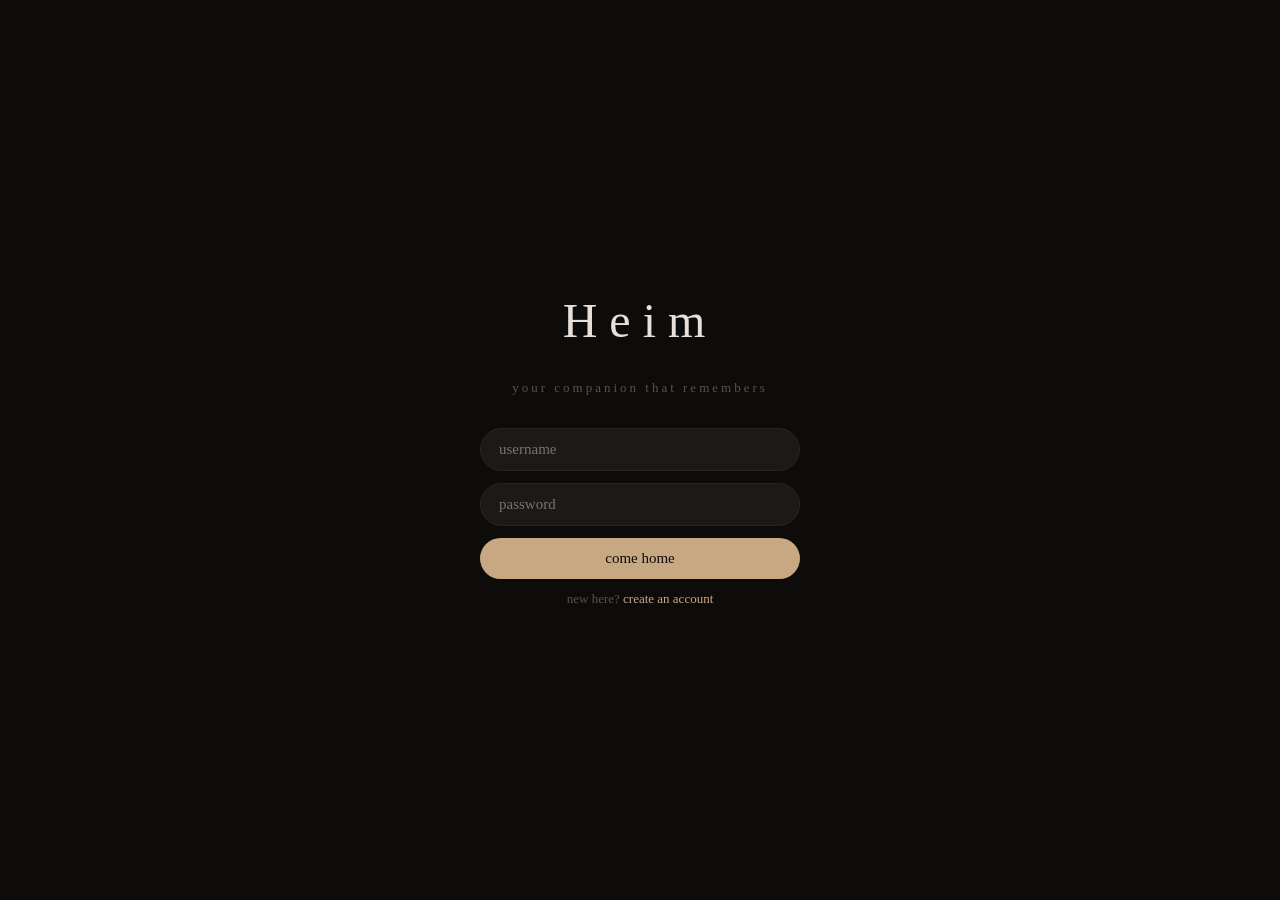
<file: templates/login.html>
<!DOCTYPE html>
<html lang="en">
<head>
    <meta charset="UTF-8">
    <meta name="viewport" content="width=device-width, initial-scale=1.0">
    <title>Heim — Welcome</title>
    <link rel="stylesheet" href="/static/style.css">
    <style>
        .auth-container {
            height: 100vh;
            display: flex;
            align-items: center;
            justify-content: center;
            flex-direction: column;
            gap: 32px;
        }

        .auth-title {
            font-size: 48px;
            letter-spacing: 12px;
            color: var(--text-primary);
            animation: fadeUp 1s ease both;
        }

        .auth-sub {
            font-size: 13px;
            letter-spacing: 3px;
            color: var(--text-muted);
            animation: fadeUp 1s ease 0.2s both;
        }

        .auth-box {
            display: flex;
            flex-direction: column;
            gap: 12px;
            width: 320px;
            animation: fadeUp 1s ease 0.4s both;
        }

        .auth-box input {
            background: var(--bg-input);
            border: 1px solid var(--border);
            border-radius: 25px;
            padding: 12px 18px;
            color: var(--text-primary);
            font-family: Georgia, serif;
            font-size: 15px;
            outline: none;
            width: 100%;
        }

        .auth-box input:focus {
            border-color: var(--accent-dim);
        }

        .auth-btn {
            background: var(--accent);
            border: none;
            border-radius: 25px;
            padding: 12px;
            color: var(--bg);
            font-family: Georgia, serif;
            font-size: 15px;
            cursor: pointer;
            transition: opacity 0.2s;
        }

        .auth-btn:hover { opacity: 0.85; }

        .auth-switch {
            font-size: 13px;
            color: var(--text-muted);
            text-align: center;
            cursor: pointer;
        }

        .auth-switch span {
            color: var(--accent);
            cursor: pointer;
        }

        .auth-error {
            color: #e05555;
            font-size: 13px;
            text-align: center;
            display: none;
        }
    </style>
</head>
<body>
    <div class="auth-container">
        <div class="auth-title">Heim</div>
        <div class="auth-sub">your companion that remembers</div>

        <div class="auth-box" id="loginBox">
            <input type="text" id="loginUsername" placeholder="username">
            <input type="password" id="loginPassword" placeholder="password">
            <button class="auth-btn" onclick="login()">come home</button>
            <div class="auth-error" id="loginError"></div>
            <div class="auth-switch">new here? <span onclick="showSignup()">create an account</span></div>
        </div>

        <div class="auth-box" id="signupBox" style="display:none">
            <input type="text" id="signupUsername" placeholder="choose a username">
            <input type="password" id="signupPassword" placeholder="choose a password">
            <button class="auth-btn" onclick="signup()">join Heim</button>
            <div class="auth-error" id="signupError"></div>
            <div class="auth-switch">already have an account? <span onclick="showLogin()">sign in</span></div>
        </div>
    </div>

    <script>
        function showSignup() {
            document.getElementById("loginBox").style.display = "none";
            document.getElementById("signupBox").style.display = "flex";
        }

        function showLogin() {
            document.getElementById("signupBox").style.display = "none";
            document.getElementById("loginBox").style.display = "flex";
        }

        async function login() {
            const username = document.getElementById("loginUsername").value.trim();
            const password = document.getElementById("loginPassword").value.trim();
            if (!username || !password) return;

            const res = await fetch("/login", {
                method: "POST",
                headers: {"Content-Type": "application/json"},
                body: JSON.stringify({username, password})
            });
            const data = await res.json();
            if (data.success) {
                window.location.href = "/";
            } else {
                const err = document.getElementById("loginError");
                err.textContent = data.error;
                err.style.display = "block";
            }
        }

        async function signup() {
            const username = document.getElementById("signupUsername").value.trim();
            const password = document.getElementById("signupPassword").value.trim();
            if (!username || !password) return;

            const res = await fetch("/signup", {
                method: "POST",
                headers: {"Content-Type": "application/json"},
                body: JSON.stringify({username, password})
            });
            const data = await res.json();
            if (data.success) {
                window.location.href = "/";
            } else {
                const err = document.getElementById("signupError");
                err.textContent = data.error;
                err.style.display = "block";
            }
        }
    </script>
</body>
</html>
</file>
<file: static/style.css>
* {
    margin: 0;
    padding: 0;
    box-sizing: border-box;
}

:root {
    --bg: #0e0c0b;
    --bg-secondary: #161412;
    --bg-input: #1c1917;
    --border: #2a2520;
    --text-primary: #e8e0d8;
    --text-muted: #5a524a;
    --text-dim: #3a322a;
    --accent: #c8a882;
    --accent-dim: #6a5a48;
    --user-bubble: #1e3a5f;
    --user-text: #a8c8f0;
    --ai-bubble: #161412;
    --ai-border: #2a2520;
}

html, body {
    height: 100%;
    background: var(--bg);
    color: var(--text-primary);
    font-family: Georgia, 'Times New Roman', serif;
    overflow: hidden;
}

.container {
    height: 100vh;
    position: relative;
}


.landing {
    position: absolute;
    inset: 0;
    display: flex;
    align-items: center;
    justify-content: center;
    animation: fadeIn 1.2s ease forwards;
    z-index: 10;
    background: var(--bg);
}

.landing-inner {
    display: flex;
    flex-direction: column;
    align-items: center;
    gap: 12px;
    width: 100%;
    max-width: 640px;
    padding: 0 24px;
}

.heim-title {
    font-size: 64px;
    font-weight: 400;
    letter-spacing: 12px;
    color: var(--text-primary);
    animation: fadeUp 1s ease 0.2s both;
}

.heim-sub {
    font-size: 13px;
    letter-spacing: 3px;
    color: var(--text-muted);
    margin-bottom: 32px;
    animation: fadeUp 1s ease 0.4s both;
}

.landing-input-wrap {
    width: 100%;
    display: flex;
    align-items: center;
    gap: 10px;
    background: var(--bg-input);
    border: 1px solid var(--border);
    border-radius: 32px;
    padding: 12px 12px 12px 24px;
    animation: fadeUp 1s ease 0.6s both;
    transition: border-color 0.3s ease;
}

.landing-input-wrap:focus-within {
    border-color: var(--accent-dim);
}

.landing-input-wrap input {
    flex: 1;
    background: transparent;
    border: none;
    outline: none;
    color: var(--text-primary);
    font-family: Georgia, serif;
    font-size: 15px;
}

.landing-input-wrap input::placeholder {
    color: var(--text-dim);
}

.landing-input-wrap button {
    width: 40px;
    height: 40px;
    border-radius: 50%;
    background: var(--accent);
    border: none;
    cursor: pointer;
    display: flex;
    align-items: center;
    justify-content: center;
    color: var(--bg);
    transition: opacity 0.2s ease;
    flex-shrink: 0;
}

.landing-input-wrap button:hover {
    opacity: 0.85;
}


.chat-view {
    position: absolute;
    inset: 0;
    display: flex;
    flex-direction: column;
    opacity: 0;
    pointer-events: none;
    transition: opacity 0.5s ease;
}

.chat-view.active {
    opacity: 1;
    pointer-events: all;
}

.chat-header {
    padding: 16px 24px;
    border-bottom: 1px solid var(--border);
    display: flex;
    align-items: center;
    gap: 8px;
    flex-shrink: 0;
}

.header-name {
    font-size: 15px;
    letter-spacing: 3px;
    color: var(--text-muted);
}

.header-dot {
    width: 6px;
    height: 6px;
    border-radius: 50%;
    background: #3a6a3a;
    animation: pulse-dot 2s ease-in-out infinite;
}

@keyframes pulse-dot {
    0%, 100% { opacity: 1; }
    50% { opacity: 0.4; }
}

.chat-area {
    flex: 1;
    overflow-y: auto;
    padding: 24px;
    display: flex;
    flex-direction: column;
    gap: 16px;
    scrollbar-width: thin;
    scrollbar-color: var(--border) transparent;
}

.chat-area::-webkit-scrollbar {
    width: 4px;
}

.chat-area::-webkit-scrollbar-track {
    background: transparent;
}

.chat-area::-webkit-scrollbar-thumb {
    background: var(--border);
    border-radius: 2px;
}


.bubble {
    max-width: 65%;
    padding: 10px 16px;
    font-size: 15px;
    line-height: 1.6;
    word-wrap: break-word;
}

.bubble.user {
    background: var(--user-bubble);
    color: var(--user-text);
    align-self: flex-end;
    border-radius: 18px 18px 4px 18px;
}

.bubble.ai {
    background: var(--ai-bubble);
    color: var(--text-primary);
    align-self: flex-start;
    border-radius: 18px 18px 18px 4px;
    border: 1px solid var(--ai-border);
}


.indicator-wrap {
    display: inline-flex;
    align-items: center;
    gap: 12px;
    align-self: flex-start;
}

.book-stage {
    width: 52px;
    height: 52px;
    position: relative;
}

.book-base {
    position: absolute;
    bottom: 0;
    left: 50%;
    transform: translateX(-50%);
    width: 38px;
    height: 14px;
    background: #5a3e28;
    border-radius: 2px 2px 3px 3px;
    z-index: 3;
}

.book-base::before {
    content: '';
    position: absolute;
    top: 3px;
    left: 50%;
    transform: translateX(-50%);
    width: 3px;
    height: 8px;
    background: #7a5a3a;
    border-radius: 1px;
}

.book-base::after {
    content: '';
    position: absolute;
    bottom: -3px;
    left: 2px;
    right: 2px;
    height: 4px;
    background: #4a2e1a;
    border-radius: 0 0 3px 3px;
}

.ind-page {
    position: absolute;
    width: 16px;
    height: 20px;
    border-radius: 1px 2px 1px 1px;
    z-index: 2;
}

.ind-page::after {
    content: '';
    position: absolute;
    top: 3px;
    left: 2px;
    right: 2px;
    height: 1px;
    background: rgba(0,0,0,0.12);
    box-shadow: 0 3px 0 rgba(0,0,0,0.1), 0 6px 0 rgba(0,0,0,0.08);
}

.ip1 {
    bottom: 10px;
    left: 4px;
    background: #f0e8d8;
    box-shadow: 0 0 8px rgba(220,190,100,0.7);
    animation: flyPage1 2s ease-in-out infinite;
}

.ip2 {
    bottom: 10px;
    left: 18px;
    background: #ede5d5;
    box-shadow: 0 0 8px rgba(200,170,90,0.65);
    animation: flyPage2 2s ease-in-out infinite 0.5s;
}

.ip3 {
    bottom: 10px;
    left: 30px;
    background: #f2eadc;
    box-shadow: 0 0 8px rgba(210,185,100,0.6);
    animation: flyPage3 2s ease-in-out infinite 1s;
}

@keyframes flyPage1 {
    0% { transform: rotate(-5deg) translateY(0px); opacity: 1; }
    40% { transform: rotate(-18deg) translateY(-28px) translateX(-4px); opacity: 0.9; box-shadow: 0 0 16px rgba(220,190,100,1); }
    70% { transform: rotate(-22deg) translateY(-38px) translateX(-6px); opacity: 0.4; }
    100% { transform: rotate(-5deg) translateY(0px); opacity: 1; }
}

@keyframes flyPage2 {
    0% { transform: rotate(3deg) translateY(0px); opacity: 1; }
    40% { transform: rotate(10deg) translateY(-32px) translateX(2px); opacity: 0.9; box-shadow: 0 0 16px rgba(200,170,90,1); }
    70% { transform: rotate(14deg) translateY(-44px) translateX(4px); opacity: 0.4; }
    100% { transform: rotate(3deg) translateY(0px); opacity: 1; }
}

@keyframes flyPage3 {
    0% { transform: rotate(8deg) translateY(0px); opacity: 1; }
    40% { transform: rotate(20deg) translateY(-26px) translateX(5px); opacity: 0.9; box-shadow: 0 0 16px rgba(210,185,100,1); }
    70% { transform: rotate(24deg) translateY(-36px) translateX(8px); opacity: 0.4; }
    100% { transform: rotate(8deg) translateY(0px); opacity: 1; }
}

.label-thinking {
    color: var(--text-muted);
    font-size: 13px;
    animation: textpulse 2s ease-in-out infinite;
}

@keyframes textpulse {
    0%, 100% { opacity: 1; }
    50% { opacity: 0.4; }
}


.chat-input-wrap {
    padding: 16px 24px 20px;
    display: flex;
    align-items: center;
    gap: 10px;
    position: relative;
    border-top: 1px solid var(--border);
    flex-shrink: 0;
}

.aurora-line {
    position: absolute;
    top: -1px;
    left: 10%;
    right: 10%;
    height: 1px;
    border-radius: 1px;
    background: linear-gradient(90deg, transparent, #3a3060, transparent);
    animation: aurora-pulse 4s ease-in-out infinite;
    transition: background 2s ease;
}

@keyframes aurora-pulse {
    0%, 100% { opacity: 0.4; transform: scaleX(0.8); }
    50% { opacity: 1; transform: scaleX(1); }
}

.chat-input-wrap input {
    flex: 1;
    background: var(--bg-input);
    border: 1px solid var(--border);
    border-radius: 25px;
    padding: 11px 18px;
    color: var(--text-primary);
    font-family: Georgia, serif;
    font-size: 15px;
    outline: none;
    transition: border-color 0.3s ease;
}

.chat-input-wrap input:focus {
    border-color: var(--accent-dim);
}

.chat-input-wrap input::placeholder {
    color: var(--text-dim);
}

.chat-input-wrap button {
    width: 42px;
    height: 42px;
    border-radius: 50%;
    background: var(--accent);
    border: none;
    cursor: pointer;
    display: flex;
    align-items: center;
    justify-content: center;
    color: var(--bg);
    transition: opacity 0.2s ease;
    flex-shrink: 0;
}

.chat-input-wrap button:hover {
    opacity: 0.85;
}


@keyframes fadeIn {
    from { opacity: 0; }
    to { opacity: 1; }
}

@keyframes fadeUp {
    from { opacity: 0; transform: translateY(16px); }
    to { opacity: 1; transform: translateY(0); }
}
.app-layout {
    display: flex;
    height: 100vh;
    overflow: hidden;
}

.sidebar {
    width: 260px;
    background: #0a0908;
    border-right: 1px solid var(--border);
    display: flex;
    flex-direction: column;
    flex-shrink: 0;
}

.sidebar-header {
    padding: 16px;
    display: flex;
    align-items: center;
    justify-content: space-between;
    border-bottom: 1px solid var(--border);
}

.sidebar-header span {
    font-size: 13px;
    letter-spacing: 3px;
    color: var(--text-muted);
}

.sidebar-header button {
    width: 28px;
    height: 28px;
    border-radius: 50%;
    background: transparent;
    border: 1px solid var(--border);
    color: var(--text-muted);
    cursor: pointer;
    font-size: 16px;
    display: flex;
    align-items: center;
    justify-content: center;
    transition: all 0.2s ease;
}

.sidebar-header button:hover {
    border-color: var(--accent-dim);
    color: var(--accent);
}

.sidebar-list {
    flex: 1;
    overflow-y: auto;
    padding: 8px;
}

.sidebar-item {
    padding: 10px 12px;
    border-radius: 8px;
    cursor: pointer;
    font-size: 13px;
    color: var(--text-muted);
    transition: all 0.2s ease;
    white-space: nowrap;
    overflow: hidden;
    text-overflow: ellipsis;
}

.sidebar-item:hover {
    background: #161412;
    color: var(--text-primary);
}

.sidebar-item.active {
    background: #1e1a17;
    color: var(--text-primary);
}

.container {
    flex: 1;
    position: relative;
    overflow: hidden;
}
.chat-input-wrap textarea,
.landing-input-wrap textarea {
    flex: 1;
    background: transparent;
    border: none;
    outline: none;
    color: var(--text-primary);
    font-family: Georgia, serif;
    font-size: 15px;
    resize: none;
    overflow: hidden;
    min-height: 24px;
    max-height: 120px;
    line-height: 1.5;
}
</file>
